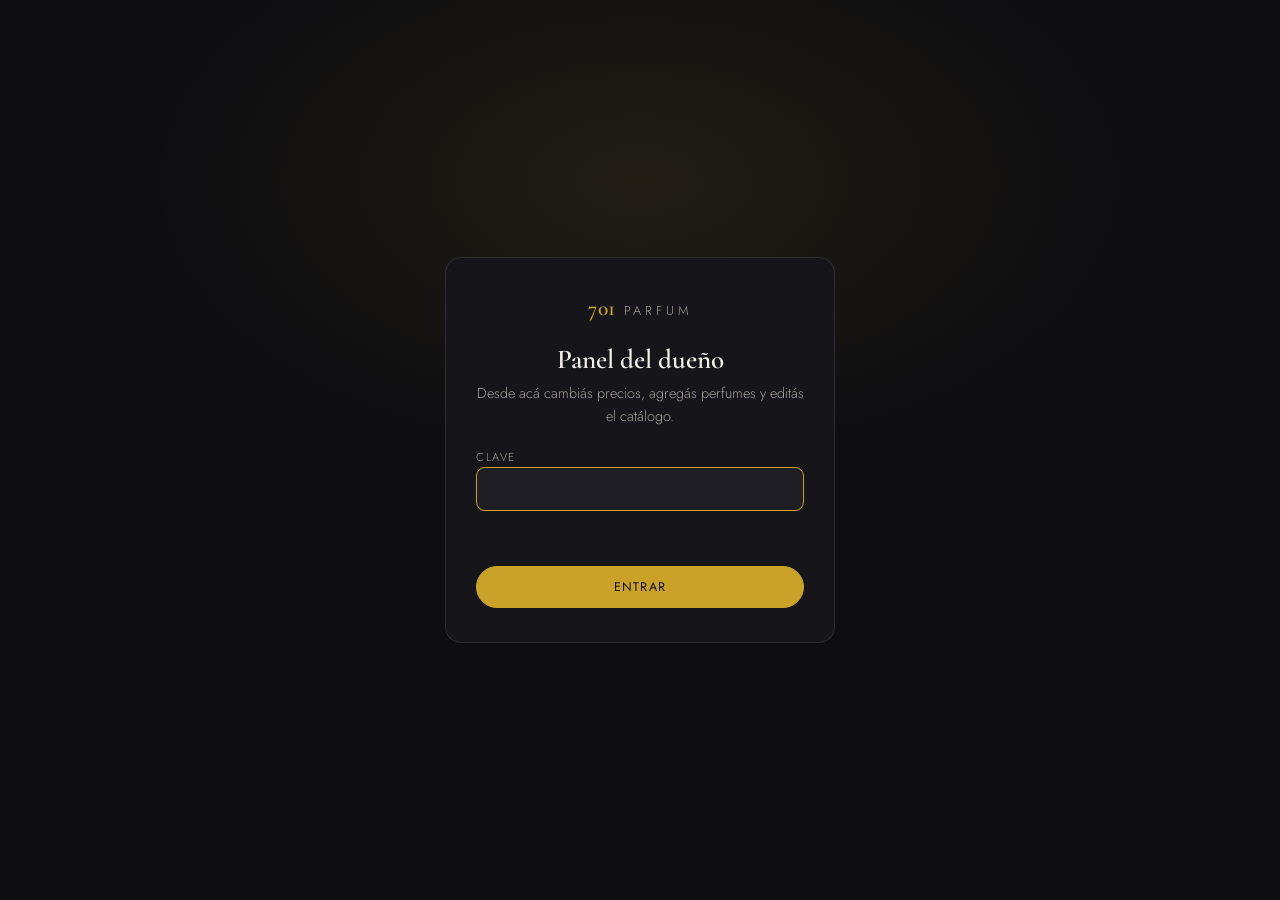
<file: panel/index.html>
<!DOCTYPE html>
<html lang="es">
<head>
<meta charset="UTF-8">
<meta name="viewport" content="width=device-width, initial-scale=1.0">
<meta name="robots" content="noindex, nofollow">
<title>Panel · 701 Parfum</title>
<link rel="icon" href="../favicon.svg" type="image/svg+xml">
<link rel="preconnect" href="https://fonts.googleapis.com">
<link rel="preconnect" href="https://fonts.gstatic.com" crossorigin>
<link href="https://fonts.googleapis.com/css2?family=Cormorant+Garamond:wght@500;600&family=Jost:wght@300;400;500&display=swap" rel="stylesheet">
<link rel="stylesheet" href="../css/panel.css">
</head>
<body>

<!-- ══════════ ENTRADA ══════════ -->
<div class="puerta" id="puerta">
  <form class="puerta__caja" id="form-llave">
    <span class="logo"><b>701</b> PARFUM</span>
    <h1>Panel del dueño</h1>
    <p>Desde acá cambiás precios, agregás perfumes y editás el catálogo.</p>
    <label for="llave">Clave</label>
    <input type="password" id="llave" autocomplete="current-password" autofocus>
    <p class="error" id="error-llave"></p>
    <button type="submit" class="btn btn--oro">Entrar</button>
  </form>
</div>

<!-- ══════════ PANEL ══════════ -->
<div class="panel" id="panel" hidden>

  <header class="barra">
    <span class="barra__izq">
      <a class="btn-volver" href="/" title="Ir a la tienda">
        <svg viewBox="0 0 24 24" aria-hidden="true">
          <path d="M15 5l-7 7 7 7"/>
        </svg>
        Volver a la tienda
      </a>
      <span class="logo"><b>701</b> PARFUM · panel</span>
    </span>
    <div class="barra__der">
      <span class="estado" id="estado">Sin cambios</span>
      <button class="btn btn--fantasma" id="btn-descartar">Descartar cambios</button>
      <button class="btn btn--fantasma" id="btn-descargar">Descargar archivo</button>
      <button class="btn btn--oro" id="btn-publicar">Publicar ahora</button>
    </div>
  </header>

  <div class="aviso" id="aviso"></div>

  <main class="cuerpo">

    <!-- ---------- Cómo publicar ---------- -->
    <section class="tarjeta pasos">
      <h2>Cómo se publican los cambios</h2>
      <p class="nota">Los cambios que hacés acá quedan guardados en este navegador
        hasta que toques <b>Publicar ahora</b>. Hasta ese momento la web sigue
        mostrando lo anterior, así que podés editar tranquila sin miedo a romper nada.</p>
      <ol>
        <li><b>Editá</b> lo que quieras acá abajo.</li>
        <li><b>Publicar ahora</b>, el botón dorado de arriba. Listo: la web se
          actualiza sola en menos de un minuto. No hay que tocar la Terminal.</li>
      </ol>
      <p class="nota">¿Agregaste un producto nuevo? La foto es el único paso que
        todavía va a mano: guardala en <code>assets/img/</code> de la carpeta del
        proyecto con el nombre exacto que pusiste en el campo Foto, y subila con
        <code class="comando">git add -A &amp;&amp; git commit -m "foto nueva" &amp;&amp; git push</code>
        Mientras no esté la foto, el producto queda oculto en la tienda.</p>
      <p class="nota"><b>Descargar archivo</b> es el plan B: te baja el
        <code>data.js</code> para guardarlo a mano si algún día falla la publicación
        automática.</p>
    </section>

    <!-- ---------- Configuración ---------- -->
    <section class="tarjeta">
      <h2>Datos de la tienda</h2>
      <form id="form-config" class="rejilla">
        <label>WhatsApp
          <input type="text" id="c-whatsapp" placeholder="5492975925565">
          <small>Con código de país, sin + ni espacios. Vacío = los pedidos van a Instagram.</small>
        </label>
        <label>Instagram
          <input type="text" id="c-instagram" placeholder="701_parfum">
        </label>
        <label>Moneda
          <select id="c-moneda">
            <option value="ARS">Pesos ($)</option>
          </select>
        </label>
        <label>Costo de envío
          <input type="text" id="c-envio" placeholder="vacío = a coordinar">
          <small>Dejalo vacío para que diga "A coordinar".</small>
        </label>
        <label class="ancho">Frase de la portada
          <input type="text" id="c-slogan">
        </label>
        <button type="submit" class="btn btn--fantasma">Guardar datos</button>
      </form>
    </section>

    <!-- ---------- Catálogo ---------- -->
    <section class="tarjeta">
      <div class="cabecera-lista">
        <h2>Catálogo <span class="cuenta" id="cuenta"></span></h2>
        <div class="herramientas">
          <input type="search" id="buscar" placeholder="Buscar por nombre o marca…">
          <button class="btn btn--oro" id="btn-nuevo">+ Agregar perfume</button>
        </div>
      </div>
      <ul class="lista" id="lista"></ul>
    </section>

  </main>
</div>

<!-- ══════════ FICHA ══════════ -->
<div class="ficha" id="ficha" hidden>
  <form class="ficha__caja" id="form-ficha">
    <header>
      <h2 id="ficha-titulo">Producto</h2>
      <button type="button" id="btn-cerrar-ficha" aria-label="Cerrar">✕</button>
    </header>

    <div class="ficha__cuerpo rejilla">
      <label class="ancho">Nombre
        <input type="text" id="f-nombre" required>
      </label>
      <label>Marca
        <input type="text" id="f-marca" placeholder="Rasasi, Lattafa, Armaf…">
      </label>
      <label>Categoría
        <select id="f-categoria">
          <option value="hombre">Hombre</option>
          <option value="mujer">Mujer</option>
          <option value="unisex">Unisex</option>
        </select>
      </label>
      <label>Familia
        <input type="text" id="f-familia" placeholder="Amaderado especiado">
      </label>
      <label>Duración
        <input type="text" id="f-duracion" placeholder="8–10 h">
      </label>
      <label>Tamaño
        <input type="text" id="f-tamano" placeholder="100 ml">
      </label>
      <label>Precio
        <input type="number" id="f-precio" min="0" step="1000">
      </label>
      <label class="ancho">Descripción
        <textarea id="f-descripcion" rows="3"></textarea>
      </label>
      <label class="ancho">Notas olfativas
        <input type="text" id="f-notas" placeholder="Especias, Maderas, Ámbar">
        <small>Separadas por comas. En la tarjeta se muestran las tres primeras.</small>
      </label>

      <div class="ancho foto-bloque">
        <label class="ancho">Foto</label>

        <div class="foto-fila">
          <div class="vista" id="f-vista"></div>

          <div class="foto-acciones">
            <input type="file" id="f-archivo" accept="image/*" hidden>
            <button type="button" class="btn btn--oro" id="btn-elegir">Elegir foto…</button>
            <p class="foto-ayuda" id="f-estado">
              Elegí una foto de tu computadora o celular. La recorto y la
              optimizo sola, y te la dejo lista para guardar.
            </p>
            <button type="button" class="btn btn--fantasma" id="btn-bajar-foto" hidden>
              Descargar foto lista
            </button>
            <p class="foto-guardar" id="f-instruccion" hidden></p>
          </div>
        </div>

        <details class="avanzado">
          <summary>La foto ya está en la carpeta</summary>
          <span class="fila-foto">
            <input type="text" id="f-img" placeholder="assets/img/nombre.webp">
            <button type="button" class="btn btn--fantasma" id="btn-sugerir">Sugerir nombre</button>
          </span>
          <small>Nombre del archivo dentro de <code>assets/img/</code>. Puede ser .webp, .jpg o .png.</small>
        </details>
      </div>

      <label>Disponibilidad
        <select id="f-stock">
          <option value="si">Stock inmediato</option>
          <option value="no">Por encargo</option>
        </select>
      </label>
      <label>Calidad
        <select id="f-calidad">
          <option value="consultar">Consultar</option>
          <option value="original">Original</option>
          <option value="g5">G5</option>
        </select>
        <small>Se muestra en la tarjeta y en la ficha. “Consultar” avisa que la calidad se confirma por el chat.</small>
      </label>
      <label class="casilla">
        <input type="checkbox" id="f-destacado"> Marcar como “Más vendido”
      </label>
      <label class="casilla">
        <input type="checkbox" id="f-oculto"> Ocultar de la web
        <small>Útil mientras no tengas la foto.</small>
      </label>

      <label>Color de respaldo 1
        <input type="color" id="f-tono1">
        <small>Se usa para dibujar un frasco si falta la foto.</small>
      </label>
      <label>Color de respaldo 2
        <input type="color" id="f-tono2">
      </label>
    </div>

    <footer>
      <button type="button" class="btn btn--fantasma" onclick="document.getElementById('btn-cerrar-ficha').click()">Cancelar</button>
      <button type="submit" class="btn btn--oro">Guardar producto</button>
    </footer>
  </form>
</div>

<script src="../js/data.js"></script>
<script src="../js/panel.js"></script>
</body>
</html>
</file>
<file: css/panel.css>
/* ============================================================
   701 PARFUM — Panel del dueño
   Es una herramienta de trabajo, no una vidriera: prioriza que
   se lea rápido y que los botones sean grandes, manteniendo el
   negro y dorado de la tienda.
   ============================================================ */
:root{
  --negro:#0e0e11; --negro-2:#16161a; --negro-3:#1e1e24;
  --linea:rgba(255,255,255,.10); --linea-2:rgba(255,255,255,.2);
  --texto:#f2efe9; --texto-2:#a5a099;
  --oro:#c9a227; --oro-claro:#e3c56a;
  --verde:#6fbf8a; --rojo:#e0736b;
  --serif:'Cormorant Garamond',Georgia,serif;
  --sans:'Jost',-apple-system,BlinkMacSystemFont,'Segoe UI',sans-serif;
  --curva:cubic-bezier(.32,.72,0,1);
}
*,*::before,*::after{box-sizing:border-box;}
[hidden]{display:none !important;}
body{
  margin:0;background:var(--negro);color:var(--texto);
  font-family:var(--sans);font-weight:300;line-height:1.55;
  -webkit-font-smoothing:antialiased;
}
h1,h2{font-family:var(--serif);font-weight:600;margin:0;line-height:1.2;}
code{
  font-family:ui-monospace,Menlo,Consolas,monospace;font-size:.85em;
  background:var(--negro-3);border:1px solid var(--linea);
  padding:2px 6px;border-radius:5px;color:var(--oro-claro);
}
.logo{font-size:.8rem;letter-spacing:.3em;color:var(--texto-2);}
.logo b{font-family:var(--serif);font-size:1.35rem;letter-spacing:.02em;color:var(--oro);font-weight:600;}

/* ---------- Botones y campos ---------- */
.btn{
  font-family:inherit;font-size:.78rem;letter-spacing:.1em;text-transform:uppercase;
  padding:11px 20px;border-radius:100px;border:1px solid transparent;cursor:pointer;
  transition:background .15s,color .15s,border-color .15s,transform .15s var(--curva);
}
.btn:active{transform:scale(.97);}
.btn--oro{background:var(--oro);color:#12100a;border-color:var(--oro);}
.btn--oro:hover{background:var(--oro-claro);}
.btn--fantasma{background:transparent;color:var(--texto);border-color:var(--linea-2);}
.btn--fantasma:hover{border-color:var(--oro);color:var(--oro-claro);}
.btn:disabled{opacity:.4;cursor:default;}

input,select,textarea{
  width:100%;font-family:inherit;font-size:.95rem;color:var(--texto);
  background:var(--negro-3);border:1px solid var(--linea);border-radius:9px;
  padding:10px 12px;outline:none;transition:border-color .15s;
}
input:focus,select:focus,textarea:focus{border-color:var(--oro);}
input[type=color]{padding:4px;height:44px;cursor:pointer;}
label{display:block;font-size:.72rem;letter-spacing:.14em;text-transform:uppercase;color:var(--texto-2);}
label input,label select,label textarea{margin-top:7px;text-transform:none;letter-spacing:normal;color:var(--texto);}
label small{display:block;margin-top:6px;font-size:.72rem;letter-spacing:normal;
  text-transform:none;color:var(--texto-2);opacity:.85;}

/* ---------- Entrada ---------- */
.puerta{min-height:100vh;display:grid;place-items:center;padding:24px;
  background:radial-gradient(700px 400px at 50% 20%,rgba(201,162,39,.10),transparent 70%),var(--negro);}
.puerta__caja{
  width:min(390px,100%);background:var(--negro-2);border:1px solid var(--linea);
  border-radius:16px;padding:34px 30px;text-align:center;
}
.puerta__caja h1{font-size:1.7rem;margin:18px 0 6px;}
.puerta__caja p{color:var(--texto-2);font-size:.9rem;margin:0 0 22px;}
.puerta__caja label{text-align:left;margin-bottom:0;}
.puerta__caja button{width:100%;margin-top:16px;}
.error{color:var(--rojo);font-size:.8rem;min-height:1.2em;margin:8px 0 0;text-align:left;}

/* ---------- Barra ---------- */
.barra{
  position:sticky;top:0;z-index:20;display:flex;align-items:center;
  justify-content:space-between;gap:16px;flex-wrap:wrap;
  padding:14px 26px;background:rgba(14,14,17,.96);
  backdrop-filter:blur(10px);border-bottom:1px solid var(--linea);
}
.barra__izq{display:flex;align-items:center;gap:16px;flex-wrap:wrap;}
.barra__der{display:flex;align-items:center;gap:12px;flex-wrap:wrap;}

/* Vuelta a la tienda */
.btn-volver{
  display:inline-flex;align-items:center;gap:8px;text-decoration:none;
  padding:9px 16px;border-radius:100px;
  border:1px solid var(--linea-2);color:var(--texto-2);
  font-size:.7rem;letter-spacing:.14em;text-transform:uppercase;
  transition:color .15s,border-color .15s,transform .15s var(--curva);
}
.btn-volver svg{width:14px;height:14px;fill:none;stroke:currentColor;
  stroke-width:1.8;stroke-linecap:round;stroke-linejoin:round;}
.btn-volver:hover{color:var(--oro-claro);border-color:var(--oro);}
.btn-volver:active{transform:scale(.96);}

@media(max-width:640px){
  .btn-volver{padding:8px 12px;font-size:.62rem;}
  .barra__izq .logo{display:none;}
}
.estado{font-size:.72rem;letter-spacing:.12em;text-transform:uppercase;color:var(--texto-2);}
.estado.con-cambios{color:var(--oro-claro);}
.estado.con-cambios::before{content:'●';margin-right:7px;color:var(--oro);}

/* ---------- Avisos ---------- */
.aviso{
  max-width:1100px;margin:0 auto;padding:0 26px;
  max-height:0;overflow:hidden;opacity:0;
  transition:max-height .3s var(--curva),opacity .2s,padding .3s;
}
.aviso.visible{max-height:100px;opacity:1;padding:14px 26px;}
.aviso.ok{color:var(--verde);}
.aviso.ojo{color:var(--oro-claro);}
.aviso.mal{color:var(--rojo);}

/* ---------- Cuerpo ---------- */
.cuerpo{max-width:1100px;margin:0 auto;padding:22px 26px 80px;
  display:flex;flex-direction:column;gap:22px;}
.tarjeta{background:var(--negro-2);border:1px solid var(--linea);border-radius:14px;padding:24px;}
.tarjeta h2{font-size:1.45rem;margin-bottom:14px;}
.nota{color:var(--texto-2);font-size:.88rem;}

.pasos ol{margin:14px 0 12px;padding-left:20px;color:var(--texto-2);font-size:.92rem;}
.pasos li{margin-bottom:10px;}
.pasos li b{color:var(--texto);font-weight:500;}
.comando{display:block;margin-top:8px;padding:10px 12px;white-space:pre-wrap;word-break:break-all;}

/* ---------- Formularios ---------- */
.rejilla{display:grid;grid-template-columns:repeat(auto-fit,minmax(210px,1fr));gap:16px;align-items:start;}
.rejilla .ancho{grid-column:1/-1;}
.rejilla button[type=submit]{grid-column:1/-1;justify-self:start;}
.casilla{display:flex;align-items:center;gap:9px;text-transform:none;letter-spacing:normal;
  font-size:.9rem;color:var(--texto);flex-wrap:wrap;}
.casilla input{width:auto;margin:0;}
.casilla small{flex-basis:100%;margin:0;}
.fila-foto{display:flex;gap:9px;margin-top:7px;}
.fila-foto input{margin-top:0;}
.fila-foto .btn{white-space:nowrap;padding:10px 14px;font-size:.68rem;}
.vista{
  aspect-ratio:9/16;max-height:220px;background:var(--negro-3);
  border:1px solid var(--linea);border-radius:10px;overflow:hidden;
  display:grid;place-items:center;
}
.vista img{width:100%;height:100%;object-fit:contain;}
.sin-foto{font-size:.68rem;letter-spacing:.1em;text-transform:uppercase;color:var(--texto-2);text-align:center;padding:8px;}

/* ---------- Lista ---------- */
.cabecera-lista{display:flex;justify-content:space-between;align-items:center;gap:16px;flex-wrap:wrap;margin-bottom:18px;}
.cuenta{font-family:var(--sans);font-size:.72rem;letter-spacing:.12em;text-transform:uppercase;color:var(--texto-2);margin-left:10px;}
.herramientas{display:flex;gap:10px;flex-wrap:wrap;}
.herramientas input{width:min(260px,60vw);}

.lista{list-style:none;margin:0;padding:0;display:flex;flex-direction:column;gap:8px;}
.fila{
  display:grid;grid-template-columns:52px 1fr auto;gap:14px;align-items:center;
  background:var(--negro-3);border:1px solid var(--linea);border-radius:11px;padding:10px 12px;
  transition:border-color .15s;
}
.fila:hover{border-color:var(--linea-2);}
.fila.esta-oculto{opacity:.5;}
.fila__foto{aspect-ratio:9/16;height:52px;border-radius:6px;overflow:hidden;background:var(--negro);
  display:grid;place-items:center;}
.fila__foto img{width:100%;height:100%;object-fit:cover;}
.fila__foto .sin-foto{font-size:.5rem;letter-spacing:.04em;}
.fila__datos{display:flex;flex-direction:column;gap:3px;min-width:0;}
.fila__datos strong{font-family:var(--serif);font-size:1.15rem;font-weight:600;}
.fila__datos span{font-size:.8rem;color:var(--texto-2);}
.fila__marcas{display:flex;gap:6px;flex-wrap:wrap;}
.m{font-style:normal;font-size:.6rem;letter-spacing:.1em;text-transform:uppercase;
  padding:2px 8px;border-radius:100px;border:1px solid currentColor;}
.m-oro{color:var(--oro-claro);}
.m-verde{color:var(--verde);}
.m-gris{color:var(--texto-2);}
.fila__botones{display:flex;gap:7px;}
.fila__botones button{
  font-family:inherit;font-size:.7rem;letter-spacing:.08em;text-transform:uppercase;
  background:transparent;color:var(--texto-2);border:1px solid var(--linea-2);
  border-radius:100px;padding:7px 13px;cursor:pointer;transition:.15s;
}
.fila__botones button:hover{color:var(--texto);border-color:var(--oro);}
.fila__botones .peligro:hover{color:var(--rojo);border-color:var(--rojo);}
.vacio{color:var(--texto-2);padding:26px;text-align:center;font-size:.9rem;}

/* ---------- Ficha ---------- */
.ficha{position:fixed;inset:0;z-index:60;background:rgba(0,0,0,.75);
  backdrop-filter:blur(4px);display:grid;place-items:center;padding:20px;}
.ficha__caja{
  width:min(760px,100%);max-height:90vh;overflow-y:auto;
  background:var(--negro-2);border:1px solid var(--linea-2);border-radius:16px;
}
.ficha__caja header{
  position:sticky;top:0;background:var(--negro-2);z-index:2;
  display:flex;justify-content:space-between;align-items:center;
  padding:20px 24px;border-bottom:1px solid var(--linea);
}
.ficha__caja header h2{font-size:1.35rem;}
.ficha__caja header button{background:transparent;border:0;color:var(--texto-2);
  font-size:1.2rem;cursor:pointer;padding:4px 8px;}
.ficha__caja header button:hover{color:var(--texto);}
.ficha__cuerpo{padding:22px 24px;}
.ficha__caja footer{
  position:sticky;bottom:0;background:var(--negro-2);
  display:flex;justify-content:flex-end;gap:10px;
  padding:16px 24px;border-top:1px solid var(--linea);
}

@media(max-width:640px){
  .barra{padding:12px 16px;}
  .cuerpo{padding:16px 16px 60px;}
  .tarjeta{padding:18px 16px;}
  .fila{grid-template-columns:44px 1fr;}
  .fila__botones{grid-column:1/-1;}
  .fila__foto{height:44px;}
}

/* ---------- Elegir foto ---------- */
.foto-bloque{grid-column:1/-1;}
.foto-fila{display:flex;gap:16px;align-items:flex-start;margin-top:7px;}
.foto-fila .vista{flex:0 0 124px;max-height:220px;}
.foto-acciones{flex:1;min-width:0;display:flex;flex-direction:column;align-items:flex-start;gap:10px;}
.foto-ayuda{margin:0;font-size:.82rem;color:var(--texto-2);line-height:1.5;}
.foto-guardar{
  margin:0;font-size:.82rem;color:var(--oro-claro);line-height:1.6;
  background:rgba(201,162,39,.08);border:1px solid rgba(201,162,39,.28);
  border-radius:9px;padding:10px 12px;
}
.foto-guardar b{color:var(--texto);font-weight:500;}

.avanzado{margin-top:14px;border-top:1px solid var(--linea);padding-top:12px;}
.avanzado summary{
  cursor:pointer;font-size:.72rem;letter-spacing:.12em;text-transform:uppercase;
  color:var(--texto-2);list-style:none;
}
.avanzado summary::-webkit-details-marker{display:none;}
.avanzado summary::before{content:'+ ';color:var(--oro);}
.avanzado[open] summary::before{content:'− ';}
.avanzado summary:hover{color:var(--texto);}
.avanzado .fila-foto{margin-top:12px;}

@media(max-width:560px){
  .foto-fila{flex-direction:column;}
  .foto-fila .vista{flex:none;width:110px;}
  .foto-acciones{width:100%;}
  .foto-acciones .btn{width:100%;}
}
</file>
